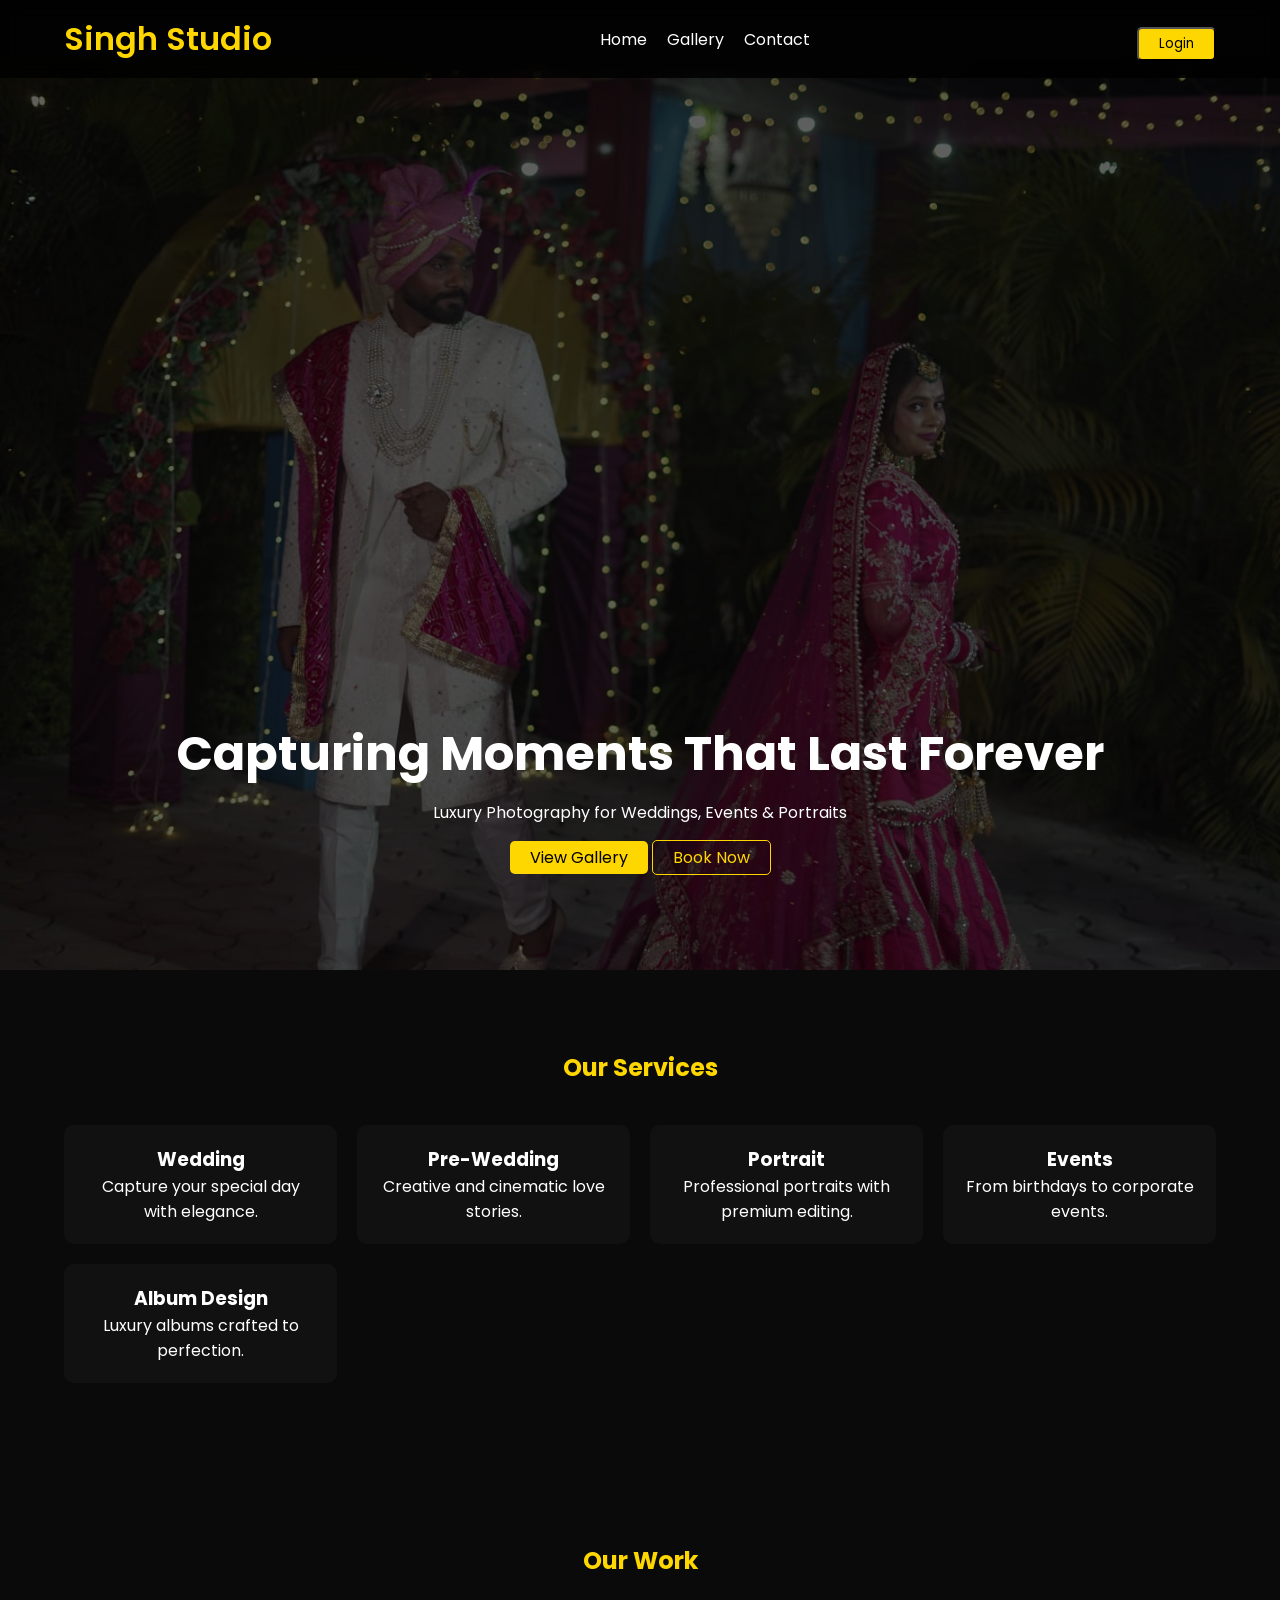
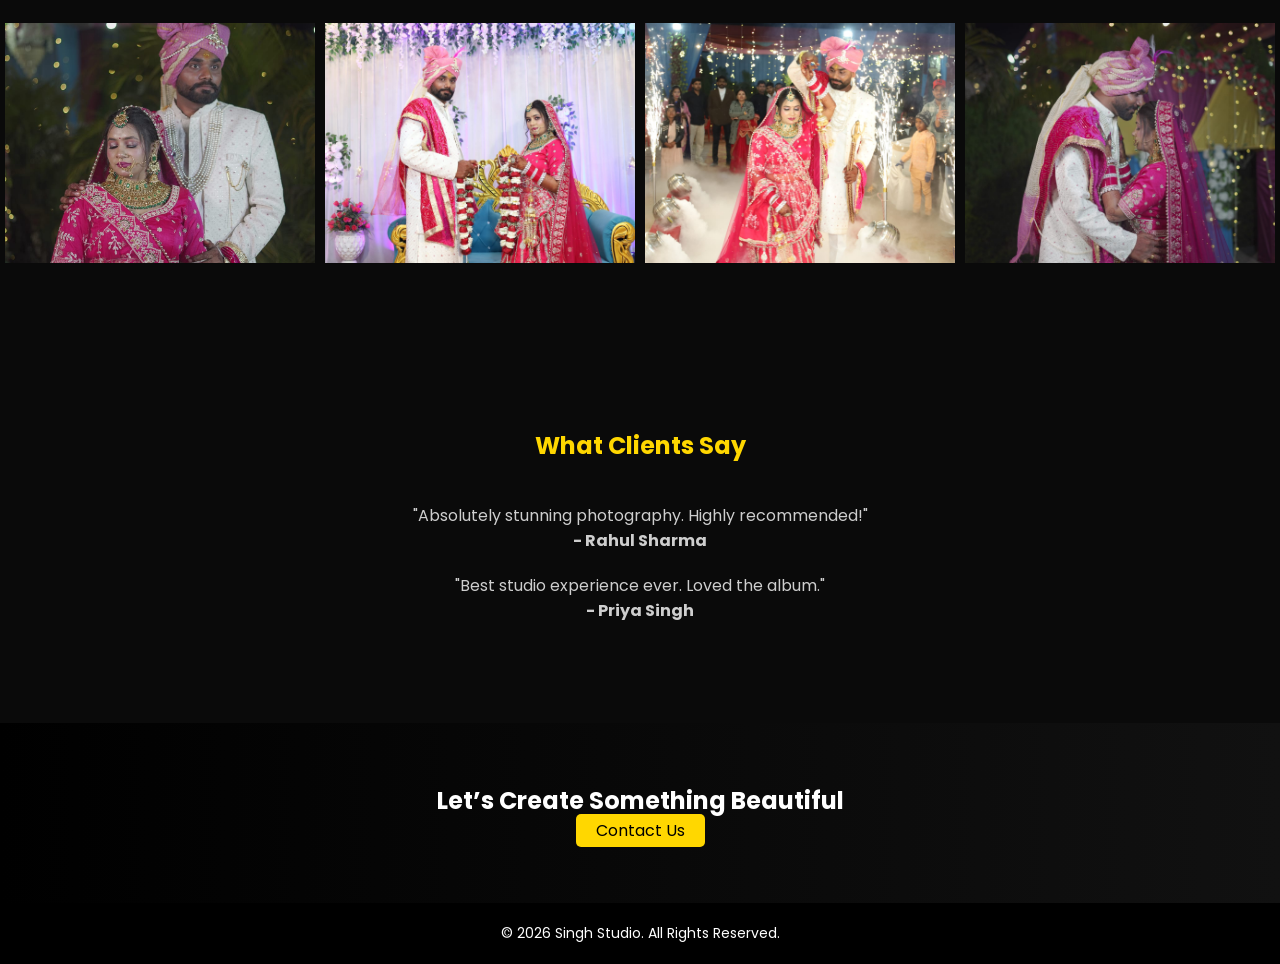
<file: pages/index.html>
<!DOCTYPE html>
<html lang="en">
<head>
    <!-- SEO Meta -->
    <meta charset="UTF-8">
    <meta name="viewport" content="width=device-width, initial-scale=1.0">
    <meta name="description" content="Singh Studio - Premium Photography Services for Weddings, Events & Portraits">
    <title>Singh Studio | Premium Photography</title>

    <!-- Google Fonts -->
    <link href="https://fonts.googleapis.com/css2?family=Poppins:wght@300;400;500;600;700&display=swap" rel="stylesheet">

    <!-- CSS -->
    <link rel="stylesheet" href="../css/style.css">

</head>
<body>

<!-- 🔥 Loader -->
<div id="loader">
    <div class="spinner"></div>
</div>

<!-- 🔝 Navbar -->
<header class="navbar">
    <div class="container">
        <h1 class="logo">Singh Studio</h1>
        <nav>
            <ul>
                <li><a href="#">Home</a></li>
                <li><a href="gallery.html">Gallery</a></li>
                <li><a href="contact.html">Contact</a></li>
            </ul>
        </nav>
        <button class="loginbtn" onclick="window.location.href='login.html'">Login</button>
    </div>
</header>

<!-- 🎯 Hero Section -->
<section class="hero">
    <div class="hero-content">
        <h2>Capturing Moments That Last Forever</h2>
        <p>Luxury Photography for Weddings, Events & Portraits</p>
        <div class="hero-buttons">
            <a href="gallery.html" class="btn gold">View Gallery</a>
            <a href="contact.html" class="btn outline">Book Now</a>
        </div>
    </div>
</section>

<!-- 💼 Services -->
<section class="services container">
    <h2 class="section-title">Our Services</h2>
    <div class="service-grid">

        <div class="card">
            <h3>Wedding</h3>
            <p>Capture your special day with elegance.</p>
        </div>

        <div class="card">
            <h3>Pre-Wedding</h3>
            <p>Creative and cinematic love stories.</p>
        </div>

        <div class="card">
            <h3>Portrait</h3>
            <p>Professional portraits with premium editing.</p>
        </div>

        <div class="card">
            <h3>Events</h3>
            <p>From birthdays to corporate events.</p>
        </div>

        <div class="card">
            <h3>Album Design</h3>
            <p>Luxury albums crafted to perfection.</p>
        </div>

    </div>
</section>

<!-- 🖼️ Portfolio -->
<section class="portfolio">
    <h2 class="section-title">Our Work</h2>
    <div class="gallery-grid">

        <img src="../WhatsApp Image 2026-04-04 at 11.14.09 PM.jpeg" >
        <img src="../WhatsApp Image 2026-04-04 at 11.09.30 PM.jpeg" >
        <img src="../WhatsApp Image 2026-04-04 at 11.10.14 PM.jpeg" >
        <img src="../WhatsApp Image 2026-04-04 at 11.12.29 PM.jpeg" >

    </div>
</section>

<!-- ⭐ Testimonials -->
<section class="testimonials container">
    <h2 class="section-title">What Clients Say</h2>

    <div class="testimonial">
        <p>"Absolutely stunning photography. Highly recommended!"</p>
        <h4>- Rahul Sharma</h4>
    </div>

    <div class="testimonial">
        <p>"Best studio experience ever. Loved the album."</p>
        <h4>- Priya Singh</h4>
    </div>
</section>

<!-- 📞 Contact Preview -->
<section class="contact-preview">
    <h2>Let’s Create Something Beautiful</h2>
    <a href="contact.html" class="btn gold">Contact Us</a>
</section>

<!-- 🔻 Footer -->
<footer>
    <p>© 2026 Singh Studio. All Rights Reserved.</p>
</footer>

<!-- JS -->
<script src="../js/main.js"></script>

</body>
</html>
</file>
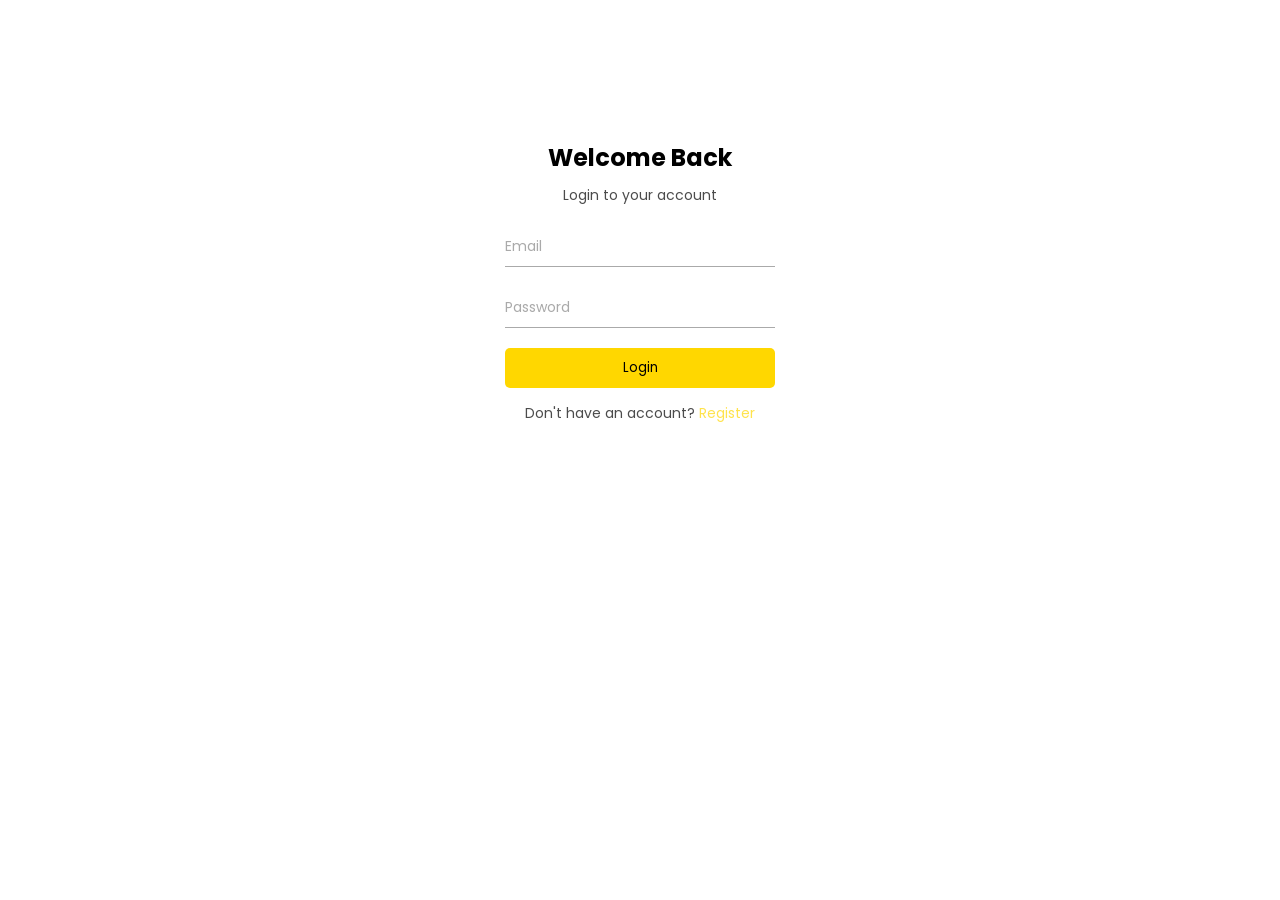
<file: pages/admin.html>
<!DOCTYPE html>
<html lang="en">
<head>
    <meta charset="UTF-8">
    <title>Admin Panel</title>
    <link rel="stylesheet" href="../css/admin.css">
</head>
<body>

    <h2>Admin Dashboard 👑</h2>

    <button id="logoutBtn">Logout</button>

    <div class="container">

        <!-- 👥 USERS -->
        <div class="users">
            <h3>Users</h3>
            <ul id="userList"></ul>
        </div>

        <!-- 📊 USER DETAILS -->
        <div class="details">
            <h3>User Details</h3>

            <p><b>Name:</b> <span id="userName">-</span></p>
            <p><b>Email:</b> <span id="userEmail">-</span></p>
            <p><b>Total Photos:</b> <span id="totalPhotos">0</span></p>
            <p><b>Selected Photos:</b> <span id="selectedPhotos">0</span></p>

            <!-- 📤 UPLOAD -->
            <input type="file" id="photos" multiple>
            <button id="uploadBtn">Upload Photos</button>

        </div>

    </div>

    <script src="../js/admin.js"></script>
</body>
</html>
</file>
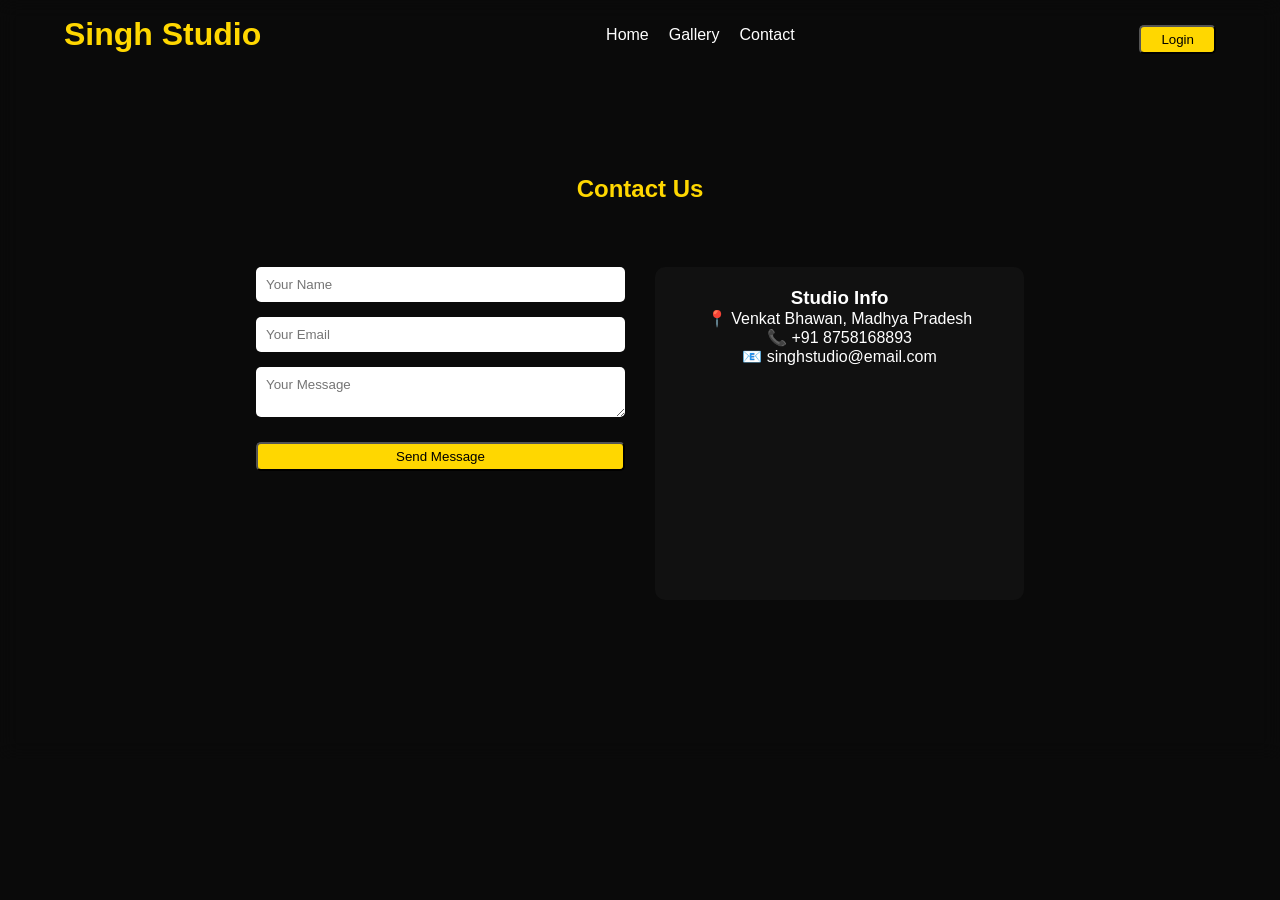
<file: pages/contact.html>
<!DOCTYPE html>
<html lang="en">

<head>
    <meta charset="UTF-8">
    <meta name="viewport" content="width=device-width, initial-scale=1.0">
    <title>Contact | Singh Studio</title>

    <link rel="stylesheet" href="../css/style.css">
</head>

<body>

    <!-- 🔝 Navbar -->
    <header class="navbar">
        <!-- 🔝 Navbar -->
        <header class="navbar">
            <div class="container">
                <h1 class="logo">Singh Studio</h1>
                <nav>
                    <ul>
                        <li><a href="index.html">Home</a></li>
                        <li><a href="gallery.html">Gallery</a></li>
                        <li><a href="#">Contact</a></li>
                    </ul>
                </nav>
                <button class="loginbtn" onclick="window.location.href='login.html'">Login</button>
            </div>
        </header>

        <!-- 📞 Contact Section -->
        <section class="services" style="margin-top:80px;">
            <h2 class="section-title">Contact Us</h2>


            <div class="contact-grid">

                <!-- 📝 Form -->
                <form id="contactForm">

                    <input type="text" placeholder="Your Name" required>
                    <input type="email" placeholder="Your Email" required>
                    <textarea placeholder="Your Message" required></textarea>

                    <button type="submit" class="btn gold">Send Message</button>

                </form>

                <!-- 📍 Info -->
                <div class="contact-info">
                    <h3>Studio Info</h3>
                    <p>📍 Venkat Bhawan, Madhya Pradesh</p>
                    <p>📞 +91 8758168893</p>
                    <p>📧 singhstudio@email.com</p>

                    <!-- 🗺️ Map Placeholder -->
                    <div class="map">
                        <iframe
                            src="https://maps.google.com/maps?q=Madhya%20Pradesh&t=&z=13&ie=UTF8&iwloc=&output=embed"
                            frameborder="0">
                        </iframe>
                    </div>
                </div>

            </div>

        </section>

        <script src="../js/contact.js"></script>

</body>

</html>
</file>
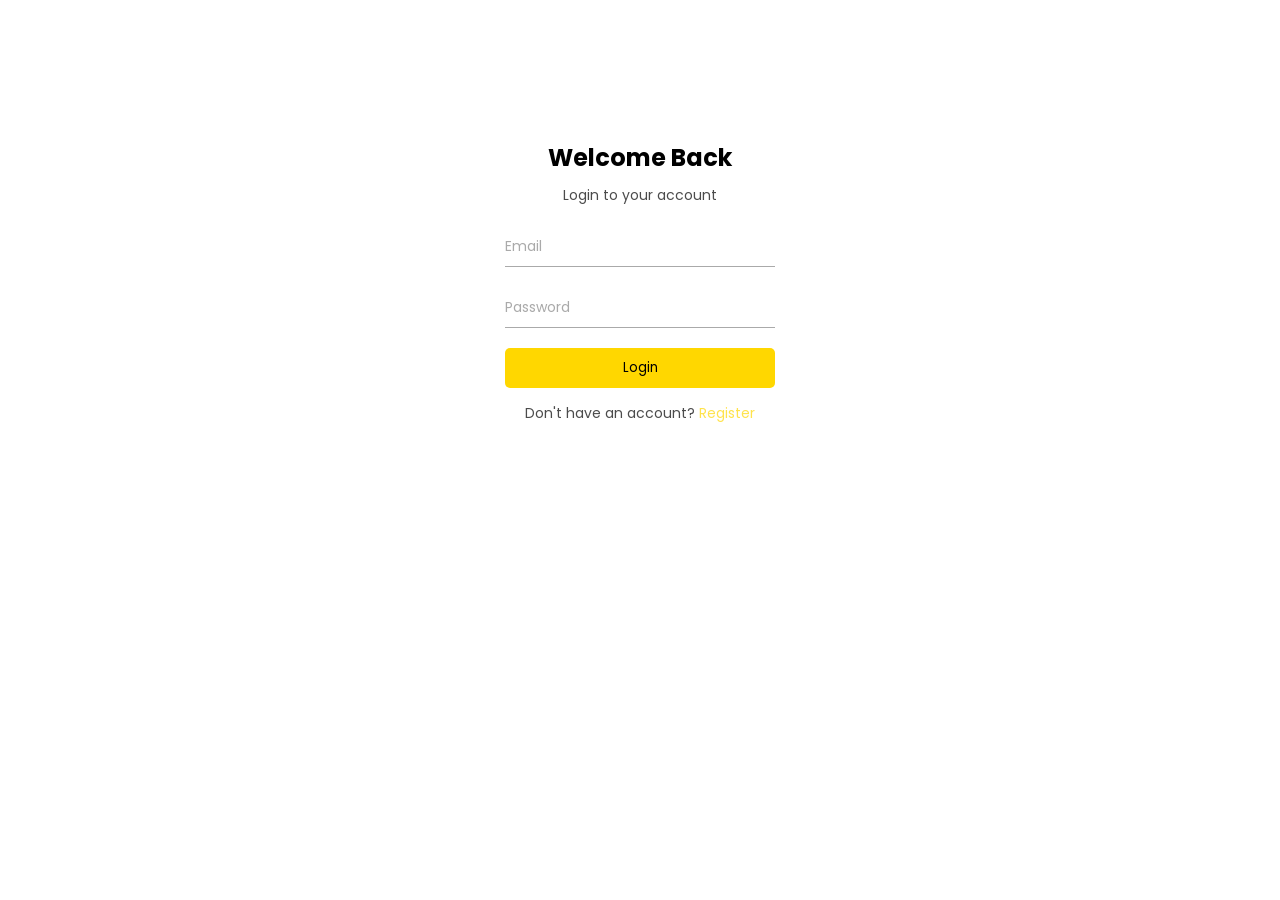
<file: pages/dashboard.html>
<!DOCTYPE html>
<html lang="en">
<head>
    <meta charset="UTF-8">
    <meta name="viewport" content="width=device-width, initial-scale=1.0">
    <title>Dashboard | Singh Studio</title>

    <!-- CSS -->
    <link rel="stylesheet" href="../css/dashboard.css">
</head>

<body>

<!-- 🔝 Navbar -->
<header class="navbar">
    <h2>Singh Studio</h2>
    <button id="logoutBtn">Logout</button>
</header>

<!-- 📦 Main -->
<div class="dashboard-container">

    <!-- 👤 Profile -->
    <div class="profile">
        <h2>Welcome, <span id="username">User</span></h2>
        <p>New selected photos: <span id="selectedCount">0</span></p>
        <span>Your old selection will be deleted if you selected the new photoes</span>
    </div>

    <!-- 🖼️ Photo Grid -->
    <div class="photo-grid" id="photoGrid">
        <!-- Images will come from JS -->
    </div>

    <!-- 🎯 Actions -->
    <div class="actions">
        <button id="selectBtn">Select</button>
        <button id="downloadBtn">Download Selected</button>
    </div>

    <p>Total photos: <span id="totalPhotos"></span></p>
    <p>Selected photos: <span id="selectedPhotos"></span></p>

    <!-- <div class="photo-grid" id="selectedPhotoGrid"></div> -->
</div>

<!-- LIGHTBOX -->
<div id="lightbox" class="lightbox">

    <!-- CLOSE -->
    <span id="closeBtn" class="close-btn">&times;</span>

    <!-- PREV -->
    <span id="prevBtn" class="nav-btn prev-btn">
        &#10094;
    </span>

    <!-- IMAGE -->
    <img id="lightboxImg" class="lightbox-img">

    <!-- NEXT -->
    <span id="nextBtn" class="nav-btn next-btn">
        &#10095;
    </span>

    <!-- SELECT BUTTON -->
    <button id="selectImageBtn" class="select-image-btn">
        Select Photo
    </button>

</div>
<script src="../js/api.js"></script>
<script src="../js/dashboard.js"></script>

</body>
</html>
</file>
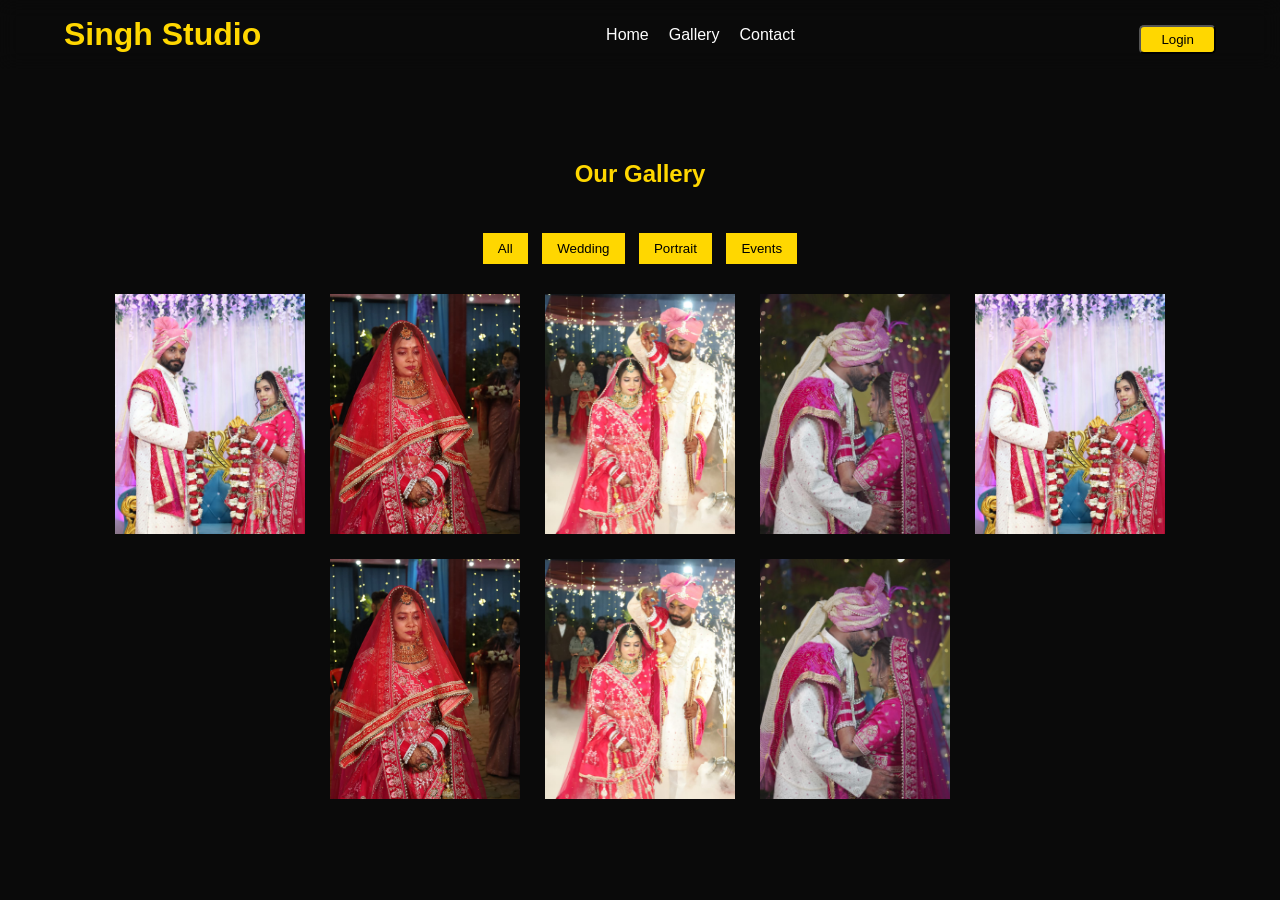
<file: pages/gallery.html>
<!DOCTYPE html>
<html lang="en">
<head>
    <meta charset="UTF-8">
    <meta name="viewport" content="width=device-width, initial-scale=1.0">
    <title>Gallery | Singh Studio</title>

    <link rel="stylesheet" href="../css/style.css">
</head>

<body>

<!-- 🔝 Navbar -->
<!-- 🔝 Navbar -->
<header class="navbar">
    <div class="container">
        <h1 class="logo">Singh Studio</h1>
        <nav>
            <ul>
                <li><a href="index.html">Home</a></li>
                <li><a href="#">Gallery</a></li>
                <li><a href="contact.html">Contact</a></li>
            </ul>
        </nav>
        <button class="loginbtn" onclick="window.location.href='login.html'">Login</button>
    </div>
</header>

<!-- 🖼️ Gallery Section -->
<section class="services container" style="margin-top:80px;">

    <h2 class="section-title">Our Gallery</h2>

    <!-- 🎯 Filters -->
    <div class="filters">
        <button onclick="filterImages('all')">All</button>
        <button onclick="filterImages('wedding')">Wedding</button>
        <button onclick="filterImages('portrait')">Portrait</button>
        <button onclick="filterImages('event')">Events</button>
    </div>

    <!-- 📸 Images -->
    <div class="gallery-grid" id="gallery">

        <img src="../WhatsApp Image 2026-04-04 at 11.09.30 PM.jpeg" data-category="wedding">
        <img src="../WhatsApp Image 2026-04-04 at 11.10.50 PM.jpeg" data-category="portrait">
        <img src="../WhatsApp Image 2026-04-04 at 11.10.14 PM.jpeg" data-category="event">
        <img src="../WhatsApp Image 2026-04-04 at 11.12.29 PM.jpeg" data-category="wedding">
        <img src="../WhatsApp Image 2026-04-04 at 11.09.30 PM.jpeg" data-category="wedding">
        <img src="../WhatsApp Image 2026-04-04 at 11.10.50 PM.jpeg" data-category="portrait">
        <img src="../WhatsApp Image 2026-04-04 at 11.10.14 PM.jpeg" data-category="event">
        <img src="../WhatsApp Image 2026-04-04 at 11.12.29 PM.jpeg" data-category="wedding">

    </div>

</section>

<!-- 🔍 Lightbox -->
<!-- <div id="lightbox" class="lightbox">
    <span id="close">&times;</span>
    <img id="lightboxImg">
</div> -->

 <!-- NExt and previous button -->

<div id="lightbox" class="lightbox">
    <span id="close">&times;</span>

    <!-- PREV BUTTON -->
    <span id="prev">&#10094;</span>

    <img id="lightboxImg">

    <!-- NEXT BUTTON -->
    <span id="next">&#10095;</span>
</div>
<script src="../js/gallery.js"></script>

</body>
</html>
</file>
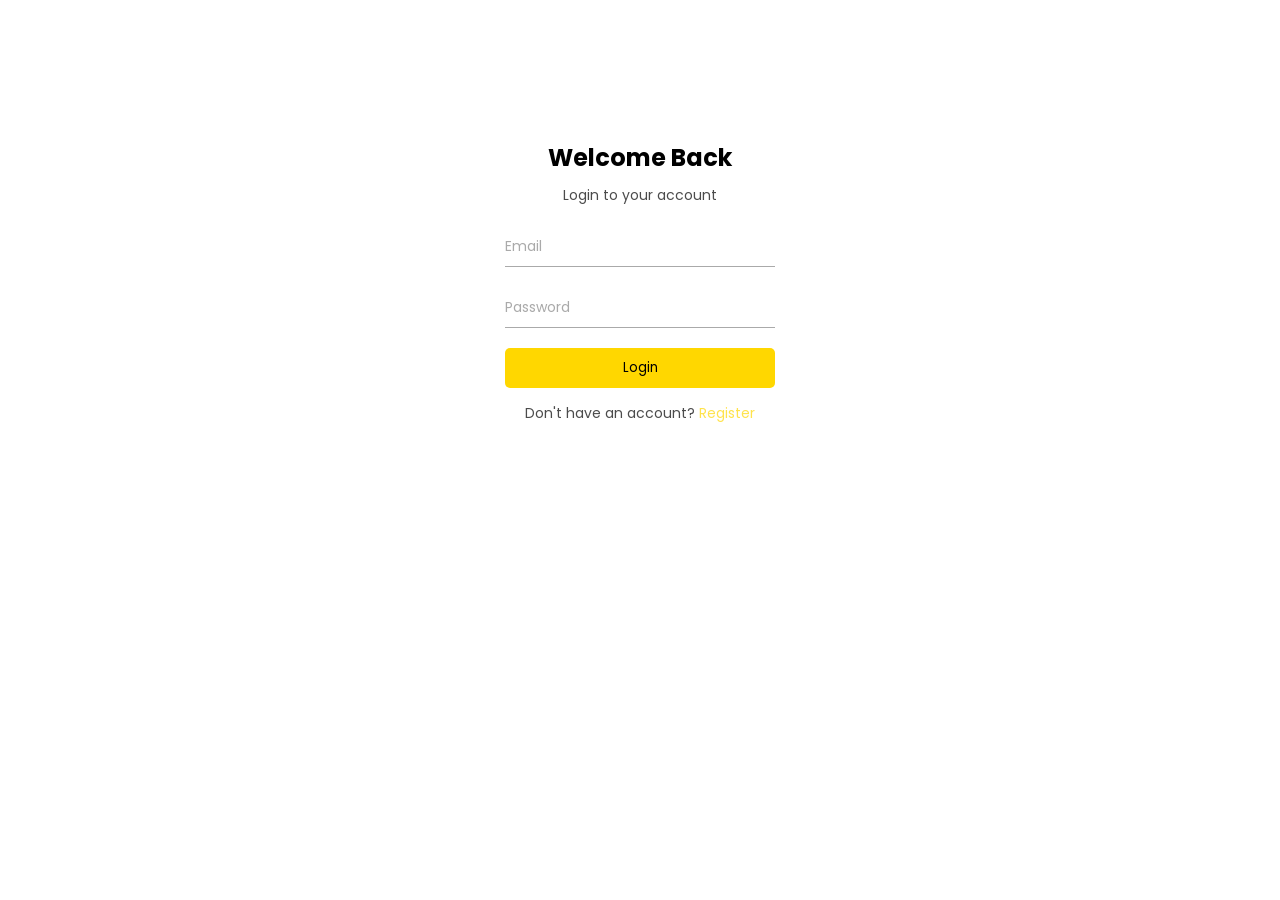
<file: pages/login.html>
<!DOCTYPE html>
<html lang="en">
<head>
    <meta charset="UTF-8">
    <meta name="viewport" content="width=device-width, initial-scale=1.0">
    <title>Login | Singh Studio</title>

    <!-- Fonts -->
    <link href="https://fonts.googleapis.com/css2?family=Poppins:wght@400;500;600&display=swap" rel="stylesheet">

    <!-- CSS -->
    <link rel="stylesheet" href="../css/auth.css">
</head>

<body>

<!-- 🔙 Background -->
<div class="auth-bg"></div>

<!-- 🔐 Login Container -->
<div class="auth-container">

    <h2>Welcome Back</h2>
    <p>Login to your account</p>

    <form id="loginForm">

        <div class="input-group">
            <input type="email" id="email" required>
            <label>Email</label>
        </div>

        <div class="input-group">
            <input type="password" id="password" required>
            <label>Password</label>
        </div>

        <button type="submit" class="btn gold">Login</button>

    </form>

    <p class="switch">
        Don't have an account?
        <a href="register.html">Register</a>
    </p>

</div>

<!-- JS -->
 <script src="../js/main.js"></script>
 <script src="../js/api.js"></script>   <!-- FIRST -->
<script src="../js/login.js"></script>

</body>
</html>
</file>
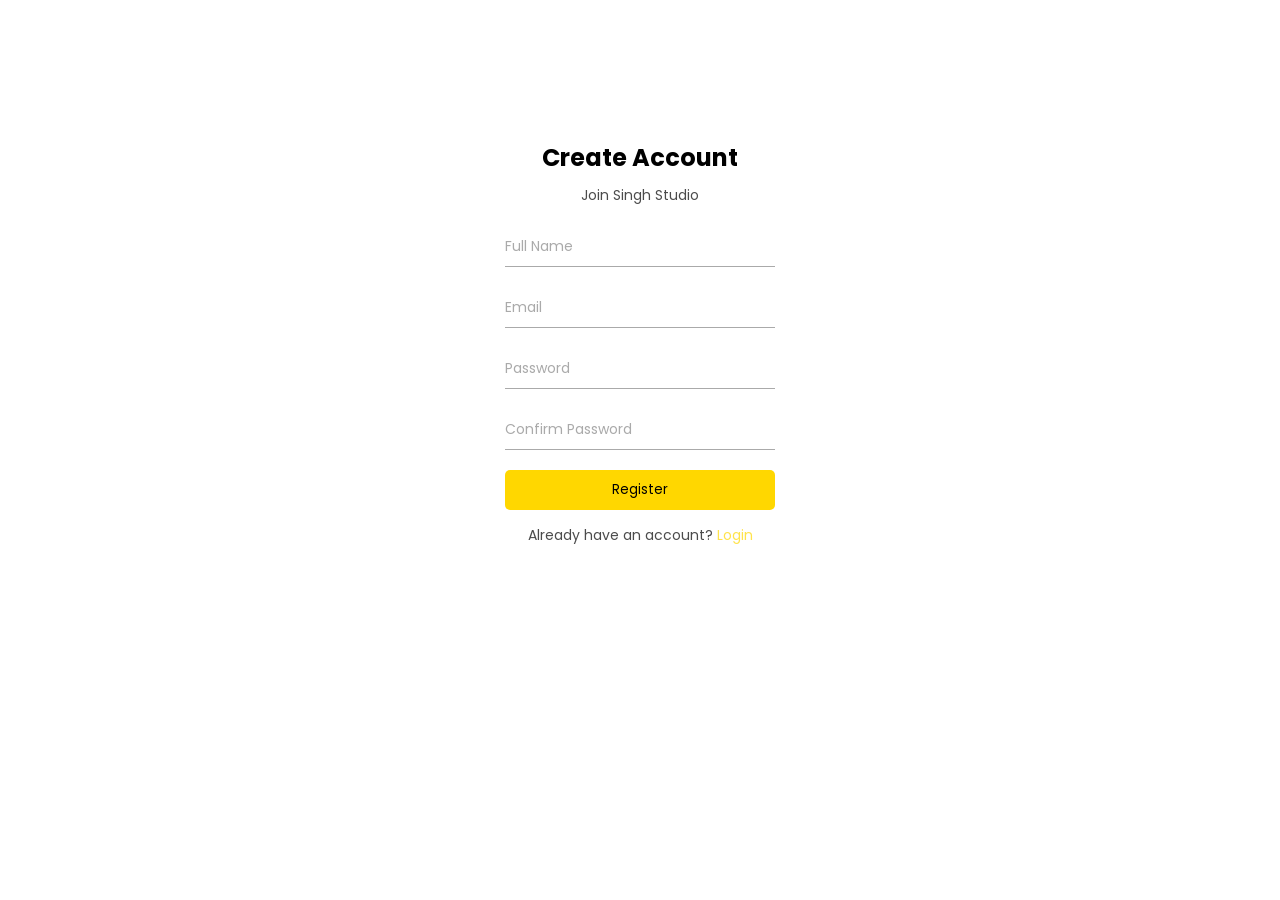
<file: pages/register.html>
<!DOCTYPE html>
<html lang="en">
<head>
    <meta charset="UTF-8">
    <meta name="viewport" content="width=device-width, initial-scale=1.0">
    <title>Register | Singh Studio</title>

    <!-- Fonts -->
    <link href="https://fonts.googleapis.com/css2?family=Poppins:wght@400;500;600&display=swap" rel="stylesheet">

    <!-- CSS -->
    <link rel="stylesheet" href="../css/auth.css">
</head>

<body>

<!-- 🌌 Background -->
<div class="auth-bg"></div>

<!-- 📝 Register Container -->
<div class="auth-container">

    <h2>Create Account</h2>
    <p>Join Singh Studio</p>

    <form id="registerForm">

        <div class="input-group">
            <input type="text" id="name" required>
            <label>Full Name</label>
        </div>

        <div class="input-group">
            <input type="email" id="email" required>
            <label>Email</label>
        </div>

        <div class="input-group">
            <input type="password" id="password" required>
            <label>Password</label>
        </div>

        <div class="input-group">
            <input type="password" id="confirmPassword" required>
            <label>Confirm Password</label>
        </div>

        <button type="submit" class="btn gold">Register</button>

    </form>

    <p class="switch">
        Already have an account?
        <a href="login.html">Login</a>
    </p>

</div>

<!-- JS -->
<script src="../js/main.js"></script>
<script src="../js/api.js"></script>   <!-- FIRST -->
<script src="../js/register.js"></script> <!-- SECOND -->

</body>
</html>
</file>
<file: css/style.css>
/* 🔥 RESET */
* {
    margin: 0;
    padding: 0;
    box-sizing: border-box;
    font-family: 'Poppins', sans-serif;
}

body {
    background: #0a0a0a;
    color: #ffffff;
    scroll-behavior: smooth;
}

/* 🔄 Loader */
#loader {
    position: fixed;
    width: 100%;
    height: 100%;
    background: #000;
    display: flex;
    justify-content: center;
    align-items: center;
    z-index: 9999;
}

.spinner {
    width: 50px;
    height: 50px;
    border: 5px solid #333;
    border-top: 5px solid gold;
    border-radius: 50%;
    animation: spin 1s linear infinite;
}

@keyframes spin {
    100% {
        transform: rotate(360deg);
    }
}

/* 📦 Container */
.container {
    width: 90%;
    max-width: 1200px;
    margin: auto;
}

/* 🔝 Navbar */
.navbar {
    position: fixed;
    width: 100%;
    top: 0;
    background: rgba(0,0,0,0);
    backdrop-filter: blur(10px);
    padding: 15px 0;
    z-index: 1000;
    transform: translateY(-100%);
  animation: slideDown 1s forwards;
}
@keyframes slideDown {
  to {
    transform: translateY(0);
  }
}

.navbar .container {
    display: flex;
    justify-content: space-between;
    align-items: center;
}

.logo {
    color: gold;
    font-weight: 600;
}

.navbar ul {
    list-style: none;
    display: flex;
    gap: 20px;
    align-items: center;
}

.navbar a {
    color: #fff;
    text-decoration: none;
    transition: 0.3s;
}

.navbar a:hover {
    color: gold;
}

/* 🎯 Hero Section */
.hero {
    margin-top: 70px;
    height: 100vh;
    background: url('../WhatsApp Image 2026-04-04 at 11.13.26 PM.jpeg') no-repeat bottom 70% center/cover;
    display: flex;
    justify-content: center;
    align-items: center;
    text-align: center;
    position: relative;
    opacity: 0;
  transform: translateY(50px);
  animation: fadeUp 1s ease forwards;
}
@keyframes fadeUp {
  to {
    opacity: 1;
    transform: translateY(0);
  }
}   

.hero::after {
    content: '';
    position: absolute;
    width: 100%;
    height: 100%;
    background: rgba(0,0,0,0.6);
}

.hero-content {
    position: absolute;
    bottom: 100px;
    z-index: 2;
    transform: translateY(50px);
  animation: fadeUp 2s ease forwards;
}

.hero h2 {
    font-size: 3rem;
    margin-bottom: 10px;
}

.hero p {
    margin-bottom: 20px;
}

/* 🔘 Buttons */
.loginbtn {
    margin-top: 10px;
    padding: 5px 20px;
    border-radius: 5px;
    text-decoration: none;
    background: gold;
    transition: 0.3s;
}
.loginbtn:hover {
    transform: scale(1.15);
}

.loginbtn:active {
    transform: scale(0.95);
}
.btn {
    margin-top: 10px;
    padding: 5px 20px;
    border-radius: 5px;
    text-decoration: none;
    transition: 0.3s;
}
.gold {
    background: gold;
    color: #000;
}

.gold:hover {
    background: #d4af37;
}

.outline {
    border: 1px solid gold;
    color: gold;
}

.outline:hover {
    background: gold;
    color: black;
}

/* 💼 Services */
.services {
    padding: 80px 0;
}

.section-title {
    text-align: center;
    margin-bottom: 40px;
    color: gold;
}

.service-grid {
    display: grid;
    grid-template-columns: repeat(auto-fit, minmax(220px, 1fr));
    gap: 20px;

}

.card {
    background: #111;
    padding: 20px;
    border-radius: 10px;
    transition: 0.3s;
    text-align: center;
}

.card:hover {
    transform: translateY(-10px);
    box-shadow: 0 10px 20px rgba(255,215,0,0.2);
}

/* 🖼️ Gallery */
.portfolio {
    padding: 80px 0;
}

.gallery-grid {
    display: grid;
    grid-template-columns: repeat(auto-fit, minmax(250px, 1fr));
}

.gallery-grid img {
    width: 100%;
    height: 250px;
    object-fit: cover;
    padding: 5px;
    transition: 0.3s;
}

.gallery-grid img:hover {
    transform: scale(1.1);
}

/* ⭐ Testimonials */
.testimonials {
    padding: 80px 0;
    text-align: center;
}

.testimonial {
    margin-bottom: 20px;
    opacity: 0.8;
}

/* 📞 Contact Preview */
.contact-preview {
    padding: 60px;
    text-align: center;
    background: linear-gradient(to right, #000, #111);
}

/* 🔻 Footer */
footer {
    text-align: center;
    padding: 20px;
    background: #000;
    font-size: 14px;
}

/* 📱 Responsive */
@media (max-width: 768px) {
    .hero h2 {
        font-size: 2rem;
    }

    .navbar ul {
        display: none;
    }
}

/* 🔔 Toast */
.toast {
    position: fixed;
    bottom: 20px;
    right: 20px;
    background: gold;
    color: black;
    padding: 12px 20px;
    border-radius: 5px;
    opacity: 0;
    transform: translateY(20px);
    transition: 0.3s;
    z-index: 9999;
}

/* 🎯 Filters */
.filters {
    text-align: center;
    margin-bottom: 20px;
}

.filters button {
    margin: 5px;
    padding: 8px 15px;
    border: none;
    background: gold;
    cursor: pointer;
}

/* 🔍 Lightbox */
.lightbox {
    position: fixed;
    display: none;
    justify-content: center;
    align-items: center;
    background: rgba(0,0,0,0.9);
    width: 100%;
    height: 100%;
    top: 0;
}

.lightbox img {
    max-width: 80%;
    max-height: 80%;
}

#close {
    position: absolute;
    top: 20px;
    right: 30px;
    font-size: 30px;
    color: white;
    cursor: pointer;
}

/* 📞 Contact Grid */
.contact-grid {
    display: grid;
    grid-template-columns: 1fr 1fr;
    gap: 30px;
    margin: 5% 20%;
}

/* 📝 Form */
.contact-grid form {
    display: flex;
    flex-direction: column;
    gap: 15px;
}

.contact-grid input,
.contact-grid textarea {
    padding: 10px;
    border: none;
    outline: none;
    border-radius: 5px;
}

/* 📍 Info */
.contact-info {
    background: #111;
    padding: 20px;
    border-radius: 10px;
}

/* 🗺️ Map */
.map iframe {
    width: 100%;
    height: 200px;
    margin-top: 10px;
}

/* 📱 Responsive */
@media (max-width: 768px) {
    .contact-grid {
        grid-template-columns: 1fr;
    }
}



body {
  font-family: Arial;
  text-align: center;
}

/* BUTTONS */
.buttons button {
  margin: 10px;
  padding: 10px 20px;
  border: none;
  background: blue;
  color: white;
  cursor: pointer;
  transition: 0.3s;
}

.buttons button:hover {
  background: black;
}

/* GALLERY */
#gallery {
  display: flex;
  flex-wrap: wrap;
  justify-content: center;
  gap: 15px;
}

#gallery img {
  width: 200px;
  cursor: pointer;
  transition: 0.4s;
}

/* HOVER EFFECT */
#gallery img:hover {
  transform: scale(1.05);
  filter: brightness(80%);
}

/* FILTER ANIMATION */
.hide {
  opacity: 0;
  transform: scale(0.8);
  pointer-events: none;
}

.show {
  opacity: 1;
  transform: scale(1);
}

/* LIGHTBOX */
#lightbox {
  position: fixed;
  top: 0;
  left: 0;
  width: 100%;
  height: 100%;
  display: none;
  justify-content: center;
  align-items: center;
  background: rgba(0,0,0,0.8);
  opacity: 0;
  transition: 0.3s;
}

#lightbox.active {
  display: flex;
  opacity: 1;
}

#lightbox img {
  max-width: 80%;
  transform: scale(0.7);
  transition: 0.3s;
}

#lightbox.active img {
  transform: scale(1);
}

/* CLOSE BUTTON */
#close {
  position: absolute;
  top: 80px;
  right: 30px;
  width: 45px;
  height: 45px;

  display: flex;
  align-items: center;
  justify-content: center;

  font-size: 28px;
  color: rgb(255, 0, 0);
  cursor: pointer;

  background: rgba(255,255,255,0.1);
  border-radius: 50%;
  backdrop-filter: blur(5px);

  transition: 0.3s;
}

/* PREV & NEXT BUTTONS */
#prev, #next {
  position: absolute;
  top: 50%;
  transform: translateY(-50%);
  
  font-size: 40px;
  color: white;
  cursor: pointer;
  
  padding: 10px;
  user-select: none;
  transition: 0.3s;
}

/* LEFT */
#prev {
  left: 20px;
}

/* RIGHT */
#next {
  right: 20px;
}

/* HOVER EFFECT */
#prev:hover, #next:hover {
  color: rgb(255, 255, 255);
  transform: translateY(-50%) scale(1.2);
}
</file>
<file: css/admin.css>
body {
    font-family: Arial;
    padding: 20px;
    background: #f5f5f5;
}

.container {
    display: flex;
    gap: 20px;
}

.users, .details {
    background: white;
    padding: 15px;
    border-radius: 10px;
    width: 50%;
}

ul {
    list-style: none;
    padding: 0;
}

li {
    padding: 10px;
    cursor: pointer;
    border-bottom: 1px solid #ddd;
}

li:hover {
    background: #eee;
}

button {
    margin-top: 10px;
    padding: 8px 12px;
    cursor: pointer;
}
</file>
<file: css/dashboard.css>
/* 🔥 Reset */
* {
    margin: 0;
    padding: 0;
    box-sizing: border-box;
}

/* 🌑 Body */
body {
    background: #0a0a0a;
    color: #fff;
    font-family: 'Poppins', sans-serif;
}

/* 🔝 Navbar */
.navbar {
    display: flex;
    justify-content: space-between;
    padding: 15px 30px;
    background: #000;
    transform: translateY(-100%);
  animation: slideDown 1s forwards;
}
@keyframes slideDown {
  to {
    transform: translateY(0);
  }
}

.navbar button {
    background: gold;
    border: none;
    padding: 8px 15px;
    cursor: pointer;
}

/* 📦 Container */
.dashboard-container {
    padding: 20px;
    transform: translateY(100vh);
  animation: fadeUp 2s ease forwards;
}

@keyframes fadeUp {
  to {
    opacity: 1;
    transform: translateY(0);
  }
} 

.dashboard-container p {
    padding: 20px;
    font-size: 25px;
    text-align: center;
}

.dashboard-container span {
    color: gold;
    font-weight: bold;
}

/* 👤 Profile */
.profile {
    margin-bottom: 20px;
}

/* 🖼️ Grid */
.photo-grid {
    display: grid;
    grid-template-columns: repeat(auto-fill, minmax(150px, 1fr));
    gap: 10px;
    
}

/* 🖼️ Image Card */
.photo {
  width: 150px;
  margin: 10px;
  border-radius: 10px;
  transition: 0.3s;
  cursor: pointer;
}

.photo:hover {
  transform: scale(1.08);
  box-shadow: 0 8px 20px rgba(0,0,0,0.3);
}

.photo img {
    width: 100%;
    height: 150px;
    object-fit: cover;
    border-radius: 5px;
}

/* ✅ Selected */
.photo.selected {
    outline: 3px solid gold;
}

/* 🎯 Actions */
.actions {
    margin-top: 20px;
    display: flex;
    gap: 10px;
}

.actions button {
    padding: 10px;
    border: none;
    background: gold;
    cursor: pointer;
}

/* =========================
   LIGHTBOX
========================= */

.lightbox {
    position: fixed;
    inset: 0;

    background: rgba(0,0,0,0.96);

    display: flex;
    justify-content: center;
    align-items: center;

    z-index: 9999;

    opacity: 0;
    pointer-events: none;

    transition: 0.3s;
}

.lightbox.show {
    opacity: 1;
    pointer-events: auto;
}

/* IMAGE */
.lightbox-img {
    max-width: 90%;
    max-height: 80vh;

    border-radius: 12px;

    object-fit: contain;
}

/* CLOSE */
.close-btn {
    position: absolute;

    top: 20px;
    right: 30px;

    color: white;

    font-size: 50px;

    cursor: pointer;
}

/* NAVIGATION */
.nav-btn {
    position: absolute;

    top: 50%;

    transform: translateY(-50%);

    color: white;

    font-size: 60px;

    cursor: pointer;

    padding: 10px;

    user-select: none;
}

.prev-btn {
    left: 30px;
}

.next-btn {
    right: 30px;
}

/* SELECT BUTTON */
.select-image-btn {
    position: absolute;

    bottom: 40px;

    background: gold;

    color: black;

    border: none;

    padding: 14px 28px;

    border-radius: 10px;

    font-size: 18px;

    cursor: pointer;

    font-weight: bold;
}

/* SELECTED STATE */
.select-image-btn.selected {
    background: limegreen;
    color: white;
}

/* PHOTO CARD */
.photo {
    position: relative;
}

/* SELECT CIRCLE */
.photo-select {
    position: absolute;

    top: 10px;
    right: 10px;

    width: 28px;
    height: 28px;

    border-radius: 50%;

    background: rgba(0,0,0,0.7);

    border: 2px solid white;

    color: white;

    display: flex;
    justify-content: center;
    align-items: center;

    font-size: 14px;

    cursor: pointer;

    z-index: 10;

    transition: 0.3s;

    opacity: 0;
}

/* SHOW ON HOVER */
.photo:hover .photo-select {
    opacity: 1;
}

/* ACTIVE */
.photo-select.active {
    opacity: 1;

    background: gold;

    border-color: gold;

    color: black;
}
</file>
<file: css/auth.css>
/* 🔥 RESET */
* {
    margin: 0;
    padding: 0;
    box-sizing: border-box;
    font-family: 'Poppins', sans-serif;
}

/* 🌌 Background */
.auth-bg {
    position: fixed;
    width: 100%;
    height: 100%;
    background: url('https://source.unsplash.com/1600x900/?dark,photography') no-repeat center/cover;
    filter: brightness(0.4);
}

/* 🔐 Container */
.auth-container {
    position: relative;
    z-index: 2;
    width: 350px;
    margin: 100px auto;
    padding: 40px;
    border-radius: 15px;

    background: rgba(255,255,255,0.05);
    backdrop-filter: blur(10px);

    text-align: center;
    color: #000000;
}

/* ✍️ Text */
.auth-container h2 {
    margin-bottom: 10px;
}

.auth-container p {
    margin-bottom: 20px;
    font-size: 14px;
    opacity: 0.7;
}

/* 🧾 Inputs */
.input-group {
    position: relative;
    margin-bottom: 20px;
}

.input-group input {
    width: 100%;
    padding: 10px;
    border: none;
    outline: none;
    background: transparent;
    border-bottom: 1px solid #aaa;
    color: #000000;
}

.input-group label {
    position: absolute;
    left: 0;
    top: 10px;
    font-size: 14px;
    color: #aaa;
    transition: 0.3s;
}

/* Floating label */
.input-group input:focus + label,
.input-group input:valid + label {
    top: -10px;
    font-size: 12px;
    color: gold;
}

/* 🔘 Button */
.btn {
    width: 100%;
    padding: 10px;
    border: none;
    border-radius: 5px;
    cursor: pointer;
}

.gold {
    background: gold;
    color: black;
}

/* 🔁 Switch */
.switch {
    margin-top: 15px;
    font-size: 14px;
}

.switch a {
    color: gold;
    text-decoration: none;
}
</file>
